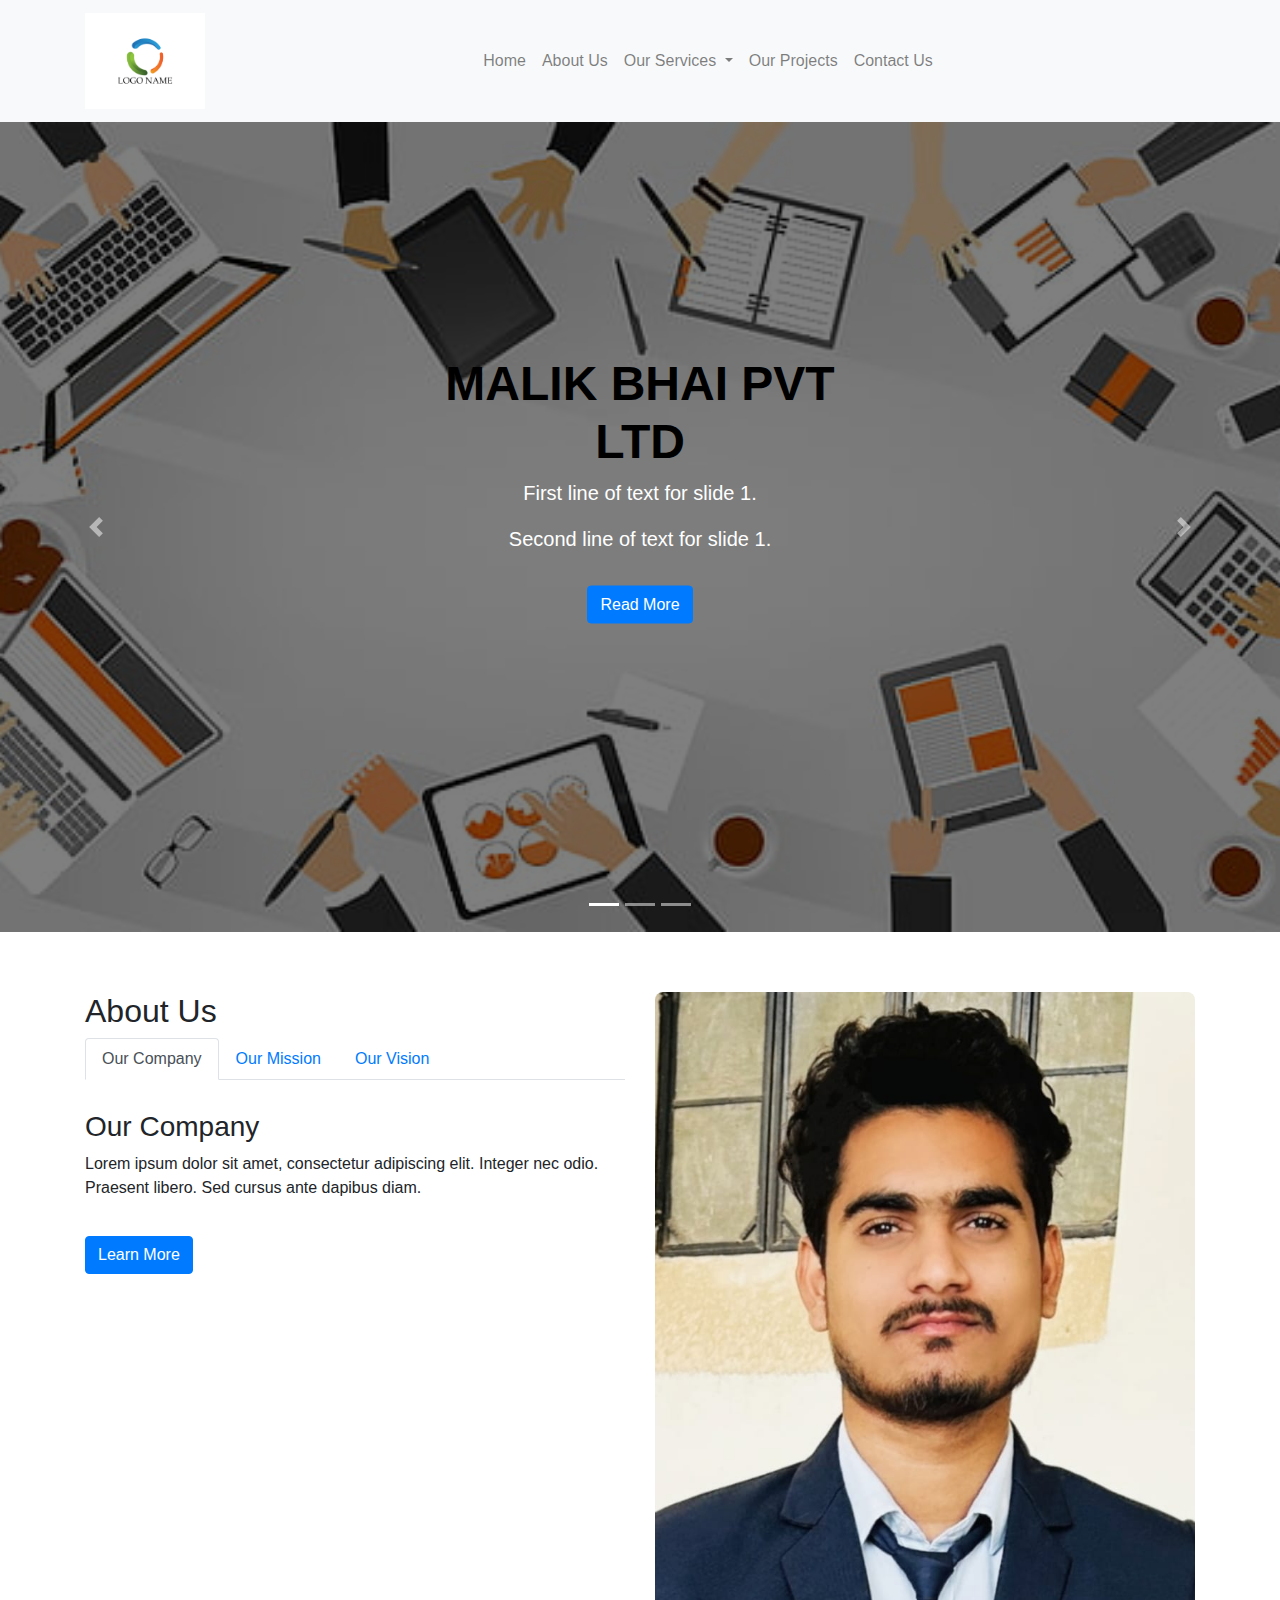
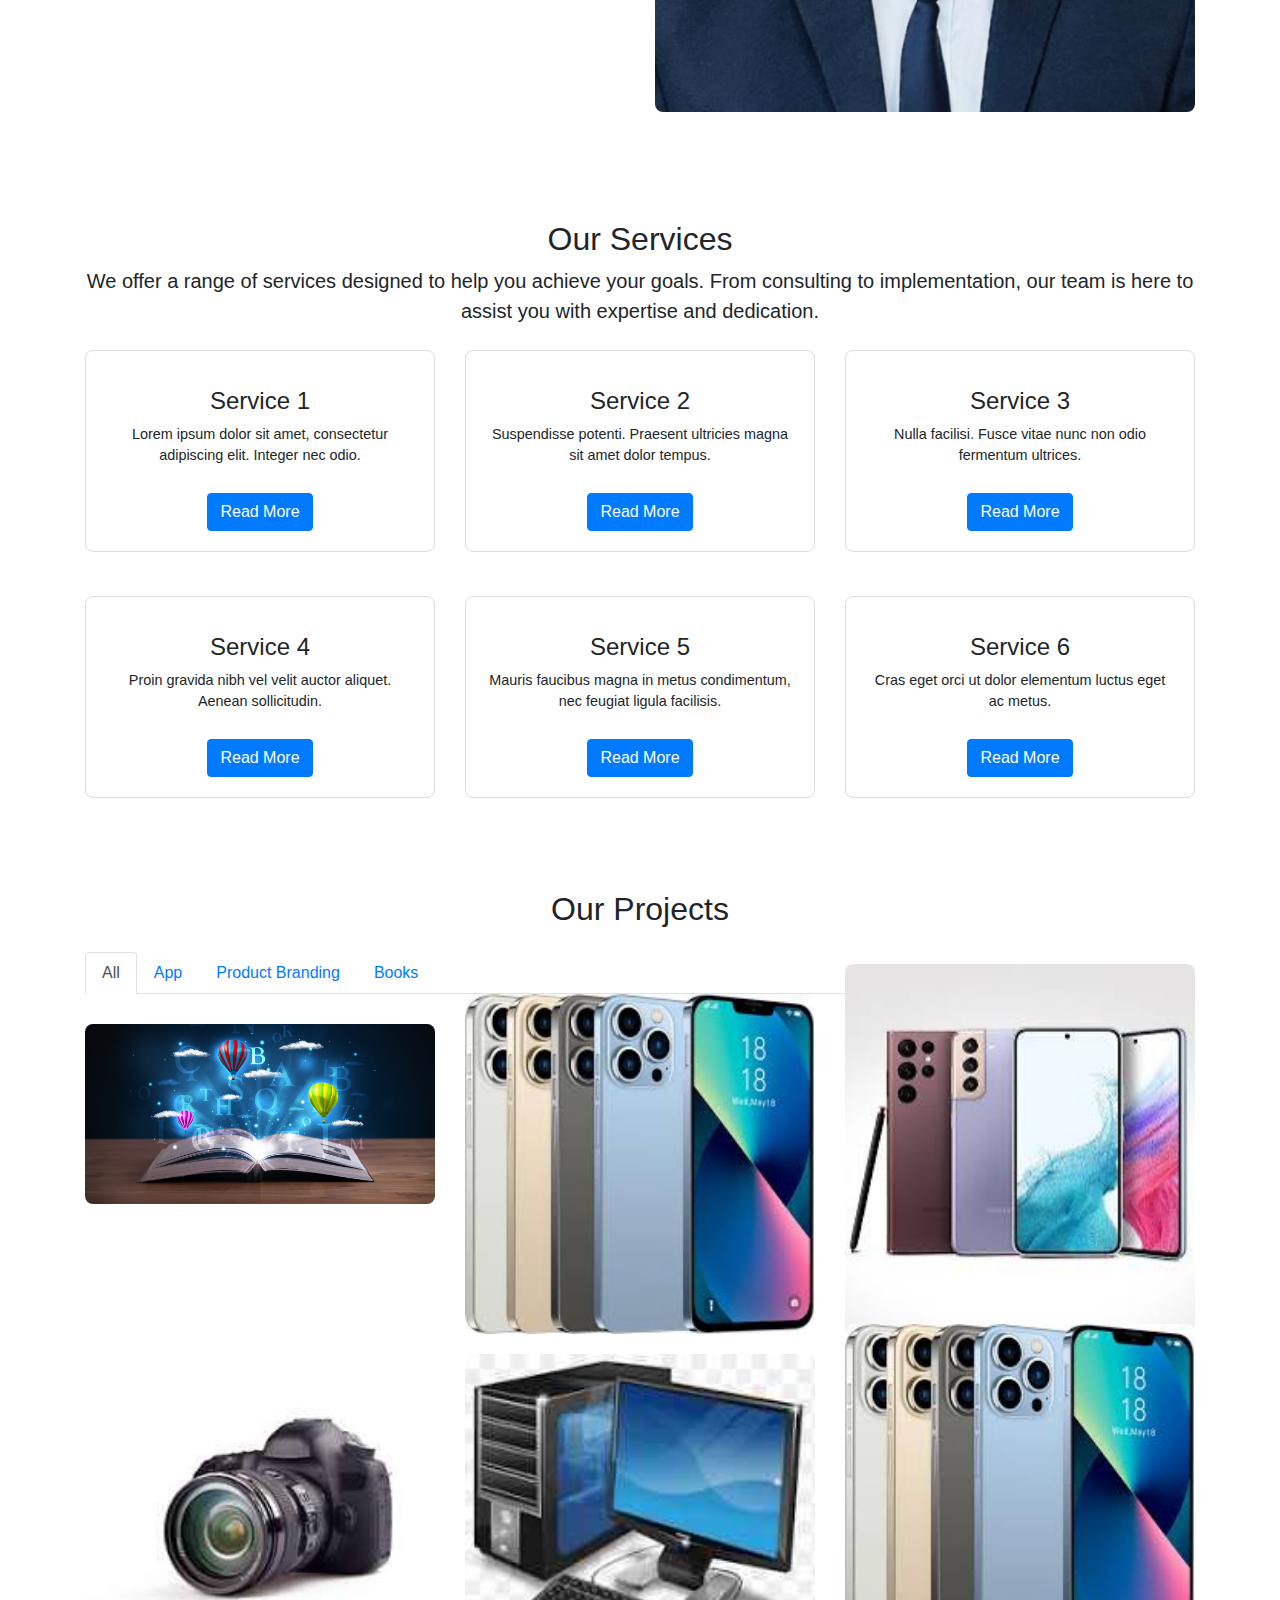
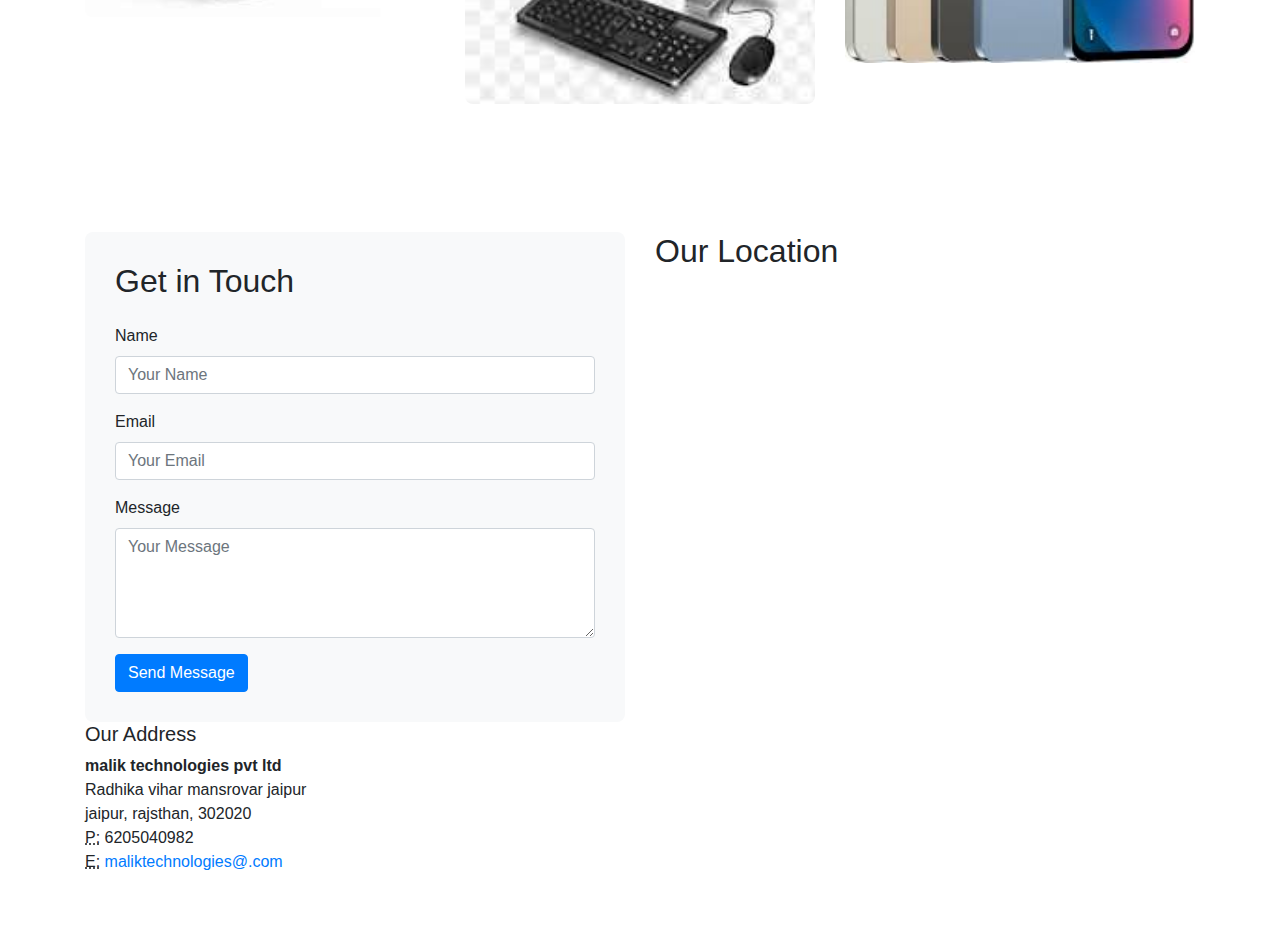
<file: website/index.html>
<!DOCTYPE html>
<html lang="en">
<head>
    <meta charset="UTF-8">
    <meta name="viewport" content="width=device-width, initial-scale=1.0">
    <title>Responsive Navbar</title>
    <link rel="stylesheet" href="https://stackpath.bootstrapcdn.com/bootstrap/4.5.2/css/bootstrap.min.css">
    <link rel="stylesheet" href="style.css">
</head>
<body>

<nav class="navbar navbar-expand-lg navbar-light bg-light">
    <div class="container">
        <!-- Logo -->
        <a class="navbar-brand" href="#">
            <img src="d/logo.jpg.jpg" alt="Logo" style="width: 120px;">
        </a>
        
        <!-- Toggler for mobile view -->
        <button class="navbar-toggler" type="button" data-toggle="collapse" data-target="#navbarNav" aria-controls="navbarNav" aria-expanded="false" aria-label="Toggle navigation">
            <span class="navbar-toggler-icon"></span>
        </button>

        <!-- Navbar content -->
        <div class="collapse navbar-collapse" id="navbarNav">
            <ul class="navbar-nav mx-auto">
                <li class="nav-item">
                    <a class="nav-link" href="#">Home</a>
                </li>
                <li class="nav-item">
                    <a class="nav-link" href="#">About Us</a>
                </li>
                <li class="nav-item dropdown">
                    <a class="nav-link dropdown-toggle" href="#" id="navbarDropdown" role="button" data-toggle="dropdown" aria-haspopup="true" aria-expanded="false">
                        Our Services
                    </a>
                    <div class="dropdown-menu" aria-labelledby="navbarDropdown">
                        <a class="dropdown-item" href="#">Service 1</a>
                        <a class="dropdown-item" href="#">Service 2</a>
                    </div>
                </li>
                <li class="nav-item">
                    <a class="nav-link" href="#">Our Projects</a>
                </li>
                <li class="nav-item">
                    <a class="nav-link" href="#">Contact Us</a>
                </li>
            </ul>
        </div>
    </div>
</nav>

<div id="heroCarousel" class="carousel slide" data-ride="carousel">
    <!-- Indicators -->
    <ol class="carousel-indicators">
        <li data-target="#heroCarousel" data-slide-to="0" class="active"></li>
        <li data-target="#heroCarousel" data-slide-to="1"></li>
        <li data-target="#heroCarousel" data-slide-to="2"></li>
    </ol>

    <!-- Slides -->
    <div class="carousel-inner">
        <div class="carousel-item active" style="background-image: url('d/front1.jpg.jpg');">
            <div class="carousel-caption text-center">
                <h1>MALIK BHAI PVT LTD</h1>
                <p>First line of text for slide 1.</p>
                <p>Second line of text for slide 1.</p>
                <a class="btn btn-primary" href="#">Read More</a>
            </div>
        </div>
        <div class="carousel-item" style="background-image: url('d/front.jpg.jpeg');">
            <div class="carousel-caption text-center">
                <h1>Heading for Slide 2</h1>
                <p>First line of text for slide 2.</p>
                <p>Second line of text for slide 2.</p>
                <a class="btn btn-primary" href="#">Read More</a>
            </div>
        </div>
        <div class="carousel-item" style="background-image: url('d/front2.jpg.webp');">
            <div class="carousel-caption text-center">
                <h1>MOHAMMAD IQBAL </h1>
                <p>malik technologies pvt ltd.</p>
                <p>.</p>
                <a class="btn btn-primary" href="#">Read More</a>
            </div>
        </div>
    </div>

    <!-- Left and right controls -->
    <a class="carousel-control-prev" href="#heroCarousel" role="button" data-slide="prev">
        <span class="carousel-control-prev-icon" aria-hidden="true"></span>
        <span class="sr-only">Previous</span>
    </a>
    <a class="carousel-control-next" href="#heroCarousel" role="button" data-slide="next">
        <span class="carousel-control-next-icon" aria-hidden="true"></span>
        <span class="sr-only">Next</span>
    </a>
</div>

<section class="about-section">
    <div class="container">
        <div class="row">
            <!-- Left side -->
            <div class="col-lg-6">
                <h2>About Us</h2>
                <ul class="nav nav-tabs" id="aboutTabs" role="tablist">
                    <li class="nav-item">
                        <a class="nav-link active" id="company-tab" data-toggle="tab" href="#company" role="tab" aria-controls="company" aria-selected="true">Our Company</a>
                    </li>
                    <li class="nav-item">
                        <a class="nav-link" id="mission-tab" data-toggle="tab" href="#mission" role="tab" aria-controls="mission" aria-selected="false">Our Mission</a>
                    </li>
                    <li class="nav-item">
                        <a class="nav-link" id="vision-tab" data-toggle="tab" href="#vision" role="tab" aria-controls="vision" aria-selected="false">Our Vision</a>
                    </li>
                </ul>
                <div class="tab-content" id="aboutTabsContent">
                    <div class="tab-pane fade show active" id="company" role="tabpanel" aria-labelledby="company-tab">
                        <h3>Our Company</h3>
                        <p>Lorem ipsum dolor sit amet, consectetur adipiscing elit. Integer nec odio. Praesent libero. Sed cursus ante dapibus diam.</p>
                        <a class="btn btn-primary btn-learn-more" href="#">Learn More</a>
                    </div>
                    <div class="tab-pane fade" id="mission" role="tabpanel" aria-labelledby="mission-tab">
                        <h3>Our Mission</h3>
                        <p>Lorem ipsum dolor sit amet, consectetur adipiscing elit. Integer nec odio. Praesent libero. Sed cursus ante dapibus diam.</p>
                        <a class="btn btn-primary btn-learn-more" href="#">Learn More</a>
                    </div>
                    <div class="tab-pane fade" id="vision" role="tabpanel" aria-labelledby="vision-tab">
                        <h3>Our Vision</h3>
                        <p>Lorem ipsum dolor sit amet, consectetur adipiscing elit. Integer nec odio. Praesent libero. Sed cursus ante dapibus diam.</p>
                        <a class="btn btn-primary btn-learn-more" href="#">Learn More</a>
                    </div>
                </div>
            </div>
            <!-- Right side -->
            <div class="col-lg-6">
                <img src= 'd/malikbhaid.jpg.jpg' alt="About Us Image">
            </div>
        </div>
    </div>
</section>
<div class="container my-5">
    <!-- Services Heading -->
    <div class="text-center mb-4">
        <h2>Our Services</h2>
        <p class="lead">We offer a range of services designed to help you achieve your goals. From consulting to implementation, our team is here to assist you with expertise and dedication.</p>
    </div>

    <!-- Service Boxes -->
    <div class="row">
        <!-- Service Box 1 -->
        <div class="col-md-4 mb-4">
            <div class="service-box">
                <div class="service-icon mb-3">
                    <i class="fa fa-cogs"></i> <!-- Example icon, change as needed -->
                </div>
                <h4>Service 1</h4>
                <p>Lorem ipsum dolor sit amet, consectetur adipiscing elit. Integer nec odio.</p>
                <a href="#" class="btn btn-primary btn-read-more">Read More</a>
            </div>
        </div>

        <!-- Service Box 2 -->
        <div class="col-md-4 mb-4">
            <div class="service-box">
                <div class="service-icon mb-3">
                    <i class="fa fa-lightbulb"></i> <!-- Example icon, change as needed -->
                </div>
                <h4>Service 2</h4>
                <p>Suspendisse potenti. Praesent ultricies magna sit amet dolor tempus.</p>
                <a href="#" class="btn btn-primary btn-read-more">Read More</a>
            </div>
        </div>

        <!-- Service Box 3 -->
        <div class="col-md-4 mb-4">
            <div class="service-box">
                <div class="service-icon mb-3">
                    <i class="fa fa-chart-line"></i> <!-- Example icon, change as needed -->
                </div>
                <h4>Service 3</h4>
                <p>Nulla facilisi. Fusce vitae nunc non odio fermentum ultrices.</p>
                <a href="#" class="btn btn-primary btn-read-more">Read More</a>
            </div>
        </div>

        <!-- Service Box 4 -->
        <div class="col-md-4 mb-4">
            <div class="service-box">
                <div class="service-icon mb-3">
                    <i class="fa fa-users"></i> <!-- Example icon, change as needed -->
                </div>
                <h4>Service 4</h4>
                <p>Proin gravida nibh vel velit auctor aliquet. Aenean sollicitudin.</p>
                <a href="#" class="btn btn-primary btn-read-more">Read More</a>
            </div>
        </div>

        <!-- Service Box 5 -->
        <div class="col-md-4 mb-4">
            <div class="service-box">
                <div class="service-icon mb-3">
                    <i class="fa fa-briefcase"></i> <!-- Example icon, change as needed -->
                </div>
                <h4>Service 5</h4>
                <p>Mauris faucibus magna in metus condimentum, nec feugiat ligula facilisis.</p>
                <a href="#" class="btn btn-primary btn-read-more">Read More</a>
            </div>
        </div>

        <!-- Service Box 6 -->
        <div class="col-md-4 mb-4">
            <div class="service-box">
                <div class="service-icon mb-3">
                    <i class="fa fa-bullhorn"></i> <!-- Example icon, change as needed -->
                </div>
                <h4>Service 6</h4>
                <p>Cras eget orci ut dolor elementum luctus eget ac metus.</p>
                <a href="#" class="btn btn-primary btn-read-more">Read More</a>
            </div>
        </div>
    </div>
</div>

<div class="container my-5">
    <!-- Projects Heading -->
    <div class="text-center mb-4">
        <h2>Our Projects</h2>
    </div>

    <!-- Tabs -->
    <ul class="nav nav-tabs" id="projectTabs" role="tablist">
        <li class="nav-item">
            <a class="nav-link active" id="all-tab" data-toggle="tab" href="#all" role="tab" aria-controls="all" aria-selected="true">All</a>
        </li>
        <li class="nav-item">
            <a class="nav-link" id="app-tab" data-toggle="tab" href="#app" role="tab" aria-controls="app" aria-selected="false">App</a>
        </li>
        <li class="nav-item">
            <a class="nav-link" id="product-branding-tab" data-toggle="tab" href="#product-branding" role="tab" aria-controls="product-branding" aria-selected="false">Product Branding</a>
        </li>
        <li class="nav-item">
            <a class="nav-link" id="books-tab" data-toggle="tab" href="#books" role="tab" aria-controls="books" aria-selected="false">Books</a>
        </li>
    </ul>

    <!-- Tab Content -->
    <div class="tab-content" id="projectTabsContent">
        <!-- All Projects Tab -->
        <div class="tab-pane fade show active" id="all" role="tabpanel" aria-labelledby="all-tab">
            <div class="row">
                <!-- Image 1 -->
                <div class="col-md-4 img-container">
                    <div class="project-image">
                        <img src="d/book.jpg" alt="project 1">
                        <div class="overlay">
                            <h5>Project 1</h5>
                        </div>
                    </div>
                </div>
                <!-- Image 2 -->
                <div class="col-md-4 img-container">
                    <div class="project-image">
                        <img src="d/6.jpg.jpg" alt="Project 2">
                        <div class="overlay">
                            <h5>Project 2</h5>
                        </div>
                    </div>
                </div>
                <!-- Image 3 -->
                <div class="col-md-4 img-container">
                    <div class="project-image">
                        <img src="d/9.jpg.jpg" alt="Project 3">
                        <div class="overlay">
                            <h5>Project 3</h5>
                        </div>
                    </div>
                </div>
            </div>
            <div class="row">
                <!-- Image 4 -->
                <div class="col-md-4 img-container">
                    <div class="project-image">
                        <img src="d/8.jpg.jpg" alt="Project 4">
                        <div class="overlay">
                            <h5>Project 4</h5>
                        </div>
                    </div>
                </div>
                <!-- Image 5 -->
                <div class="col-md-4 img-container">
                    <div class="project-image">
                        <img src="d/7.jpg.jpg" alt="Project 5">
                        <div class="overlay">
                            <h5>Project 5</h5>
                        </div>
                    </div>
                </div>
                <!-- Image 6 -->
                <div class="col-md-4 img-container">
                    <div class="project-image">
                        <img src="d/6.jpg.jpg" alt="Project 6">
                        <div class="overlay">
                            <h5>Project 6</h5>
                        </div>
                    </div>
                </div>
            </div>
        </div>
        <!-- App Tab -->
        <div class="tab-pane fade" id="app" role="tabpanel" aria-labelledby="app-tab">
            <!-- Content for App projects -->
            <!-- Similar structure as the All tab -->
        </div>
        <!-- Product Branding Tab -->
        <div class="tab-pane fade" id="product-branding" role="tabpanel" aria-labelledby="product-branding-tab">
            <!-- Content for Product Branding projects -->
            <!-- Similar structure as the All tab -->
        </div>
        <!-- Books Tab -->
        <div class="tab-pane fade" id="books" role="tabpanel" aria-labelledby="books-tab">
            <!-- Content for Books projects -->
            <!-- Similar structure as the All tab -->
        </div>
    </div>
</div>

<section class="contact-section">
    <div class="container">
        <div class="row">
            <!-- Contact Form -->
            <div class="col-md-6">
                <div class="contact-form">
                    <h2 class="mb-4">Get in Touch</h2>
                    <form>
                        <div class="form-group">
                            <label for="name">Name</label>
                            <input type="text" class="form-control" id="name" placeholder="Your Name" required>
                        </div>
                        <div class="form-group">
                            <label for="email">Email</label>
                            <input type="email" class="form-control" id="email" placeholder="Your Email" required>
                        </div>
                        <div class="form-group">
                            <label for="message">Message</label>
                            <textarea class="form-control" id="message" rows="4" placeholder="Your Message" required></textarea>
                        </div>
                        <button type="submit" class="btn btn-primary">Send Message</button>
                    </form>
                </div>
            </div>
            <!-- Map -->
            <div class="col-md-6">
                <h2 class="mb-4">Our Location</h2>
                <iframe class="map" src="https://www.google.com/maps/embed?pb=!1m18!1m12!1m3!1d2624.9993347110145!2d2.294481015674179!3d48.858844079287756!2m3!1f0!2f0!3f0!3m2!1i1024!2i768!4f13.1!3m3!1m2!1s0x47e66fcb11f0cfc3%3A0x13d2a7d7b2a29a4!2sEiffel%20Tower!5e0!3m2!1sen!2sus!4v1606789462260!5m2!1sen!2sus" allowfullscreen="" loading="lazy"></iframe>
            </div>
        </div>
    </div>



    
    <div class="container">
        <div class="row">
          <div class="col-md-12">
            <h5>Our Address</h5>
            <address>
              <strong>malik technologies pvt ltd</strong><br>
               Radhika vihar mansrovar jaipur<br>
              jaipur, rajsthan, 302020<br>
              <abbr title="6205040982">P:</abbr> 6205040982<br>
              <abbr title="malikbhai8294@gmail.com">E:</abbr> <a href="maliktechnologies@.com">maliktechnologies@.com</a>
            </address>
          </div>
        </div>
      </div>
      
      
</section>
<script src="script.js"></script>
<script src="https://code.jquery.com/jquery-3.5.1.slim.min.js"></script>
<script src="https://cdn.jsdelivr.net/npm/@popperjs/core@2.9.3/dist/umd/popper.min.js"></script>
<script src="https://stackpath.bootstrapcdn.com/bootstrap/4.5.2/js/bootstrap.min.js"></script>
</body>
</html>
</file>
<file: website/style.css>
@media (max-width: 768px) {
    .navbar-nav {
        text-align: center;
    }
}
.carousel-item {
    height:90vh;
    background-size: cover;
    background-position: center;
    position: relative;
}
.carousel-item::before {
    content: '';
    position: absolute;
    top: 0;
    left: 0;
    width: 100%;
    height: 100%;
    background: rgba(0, 0, 0, 0.5); /* Black overlay */
    z-index: 1;
}
.carousel-caption {
    position: absolute;
    top: 50%;
    left: 50%;
    transform: translate(-50%, -50%);
    color: #fff;
    z-index: 2;
}
.carousel-caption h1 {
    font-size: 3rem;
    font-weight: bold;
    color: black;
}
.carousel-caption p {
    font-size: 1.25rem;
}
.carousel-caption .btn {
    margin-top: 1rem;
}

.about-section {
    padding: 60px 0;
}
.about-section .tab-content {
    margin-top: 30px;
}
.about-section img {
    max-width: 100%;
    height: auto;
    border-radius: 8px;
}
.btn-learn-more {
    margin-top: 20px;
}
.service-icon {
    font-size: 2rem;
    color: #007bff;
}
.service-box {
    text-align: center;
    padding: 20px;
    border: 1px solid #ddd;
    border-radius: 8px;
    margin-bottom: 20px;
}
.service-box p {
    font-size: 0.9rem;
}
.btn-read-more {
    margin-top: 10px;
}
.project-image {
    position: relative;
    overflow: hidden;
    border-radius: 8px;
    margin-bottom: 20px;
}
.project-image img {
    width: 100%;
    height: auto;
    display: block;
    transition: transform 0.3s ease;
}
.project-image:hover img {
    transform: scale(1.1);
}
.project-image .overlay {
    position: absolute;
    top: 0;
    left: 0;
    right: 0;
    bottom: 0;
    background: rgba(0, 0, 0, 0.5);
    color: white;
    display: flex;
    justify-content: center;
    align-items: center;
    opacity: 0;
    transition: opacity 0.3s ease;
}
.project-image:hover .overlay {
    opacity: 1;
}
.project-image .overlay h5 {
    margin: 0;
    font-size: 1.25rem;
}
.img-container {
    position: relative;
}
.img-container:nth-child(3n) {
    margin-top: -30px;
}
.img-container:nth-child(3n+1) {
    margin-top: 30px;
}
.img-container:nth-child(3n+2) {
    margin-top: 0;
}

.contact-section {
    padding: 60px 0;
}
.contact-form {
    background: #f8f9fa;
    padding: 30px;
    border-radius: 8px;
}
.map {
    height: 400px;
    border: 0;
}
</file>
